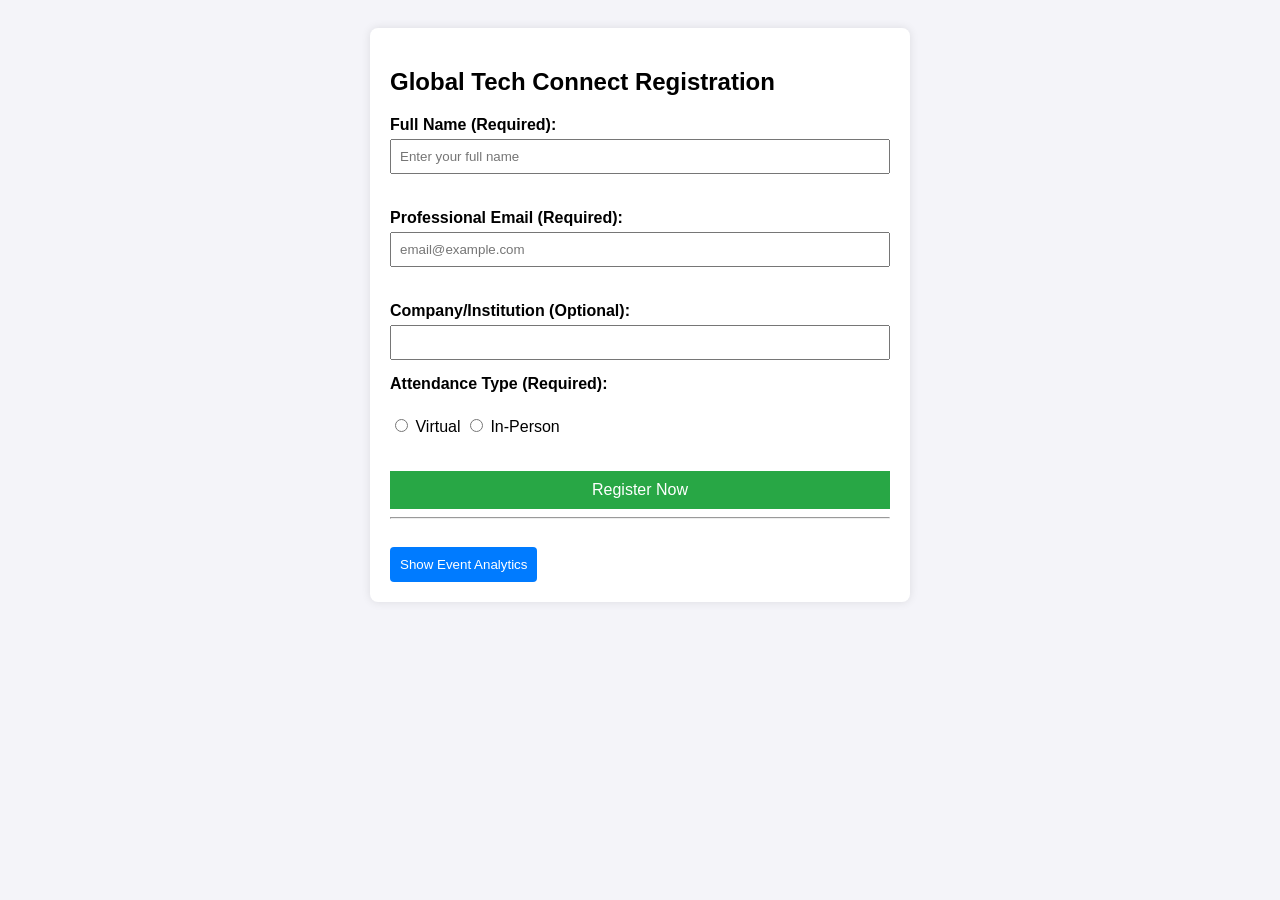
<file: Lab Exam/index.html>
<!DOCTYPE html>
<html lang="en">
<head>
    <meta charset="UTF-8">
    <title>Global Tech Connect Event Registration</title>
    <link rel="stylesheet" href="style.css">
    <script src="script.js"></script>
</head>


<body>

    <div class="container">
        <h2>Global Tech Connect Registration</h2>
        
        <form id="registrationForm" onsubmit="return collectData()">
            <div class="form-group">
                <label>Full Name (Required):</label>
                <input type="text" id="fullName" placeholder="Enter your full name">
                <p id="nameErr" class="error"></p>
            </div>

            <div class="form-group">
                <label>Professional Email (Required):</label>
                <input type="email" id="email" placeholder="email@example.com">
                <p id="emailErr" class="error"></p>
            </div>

            <div class="form-group">
                <label>Company/Institution (Optional):</label>
                <input type="text" id="company" maxlength="100">
            </div>

            <div class="form-group">
                <label>Attendance Type (Required):</label><br>
                <input type="radio" name="attendance" value="Virtual"> Virtual
                <input type="radio" name="attendance" value="In-Person"> In-Person
                <p id="typeErr" class="error"></p>
            </div>

            <button type="submit" id="submitBtn">Register Now</button>
        </form>

        <hr>

        <button id="toggleBtn" onclick="toggleAnalytics()">Show Event Analytics</button>
        
        <div id="analyticsPanel" style="display: none;">
            <h3>Event Insights</h3>
            <p>Total Registrants: <span id="totalCount">0</span></p>
            <p>Virtual Attendees: <span id="virtualCount">0</span></p>
            <p>In Person Attendees: <span id="inPersonCount">0</span></p>
        </div>
    </div>

</body>
</html>
</file>
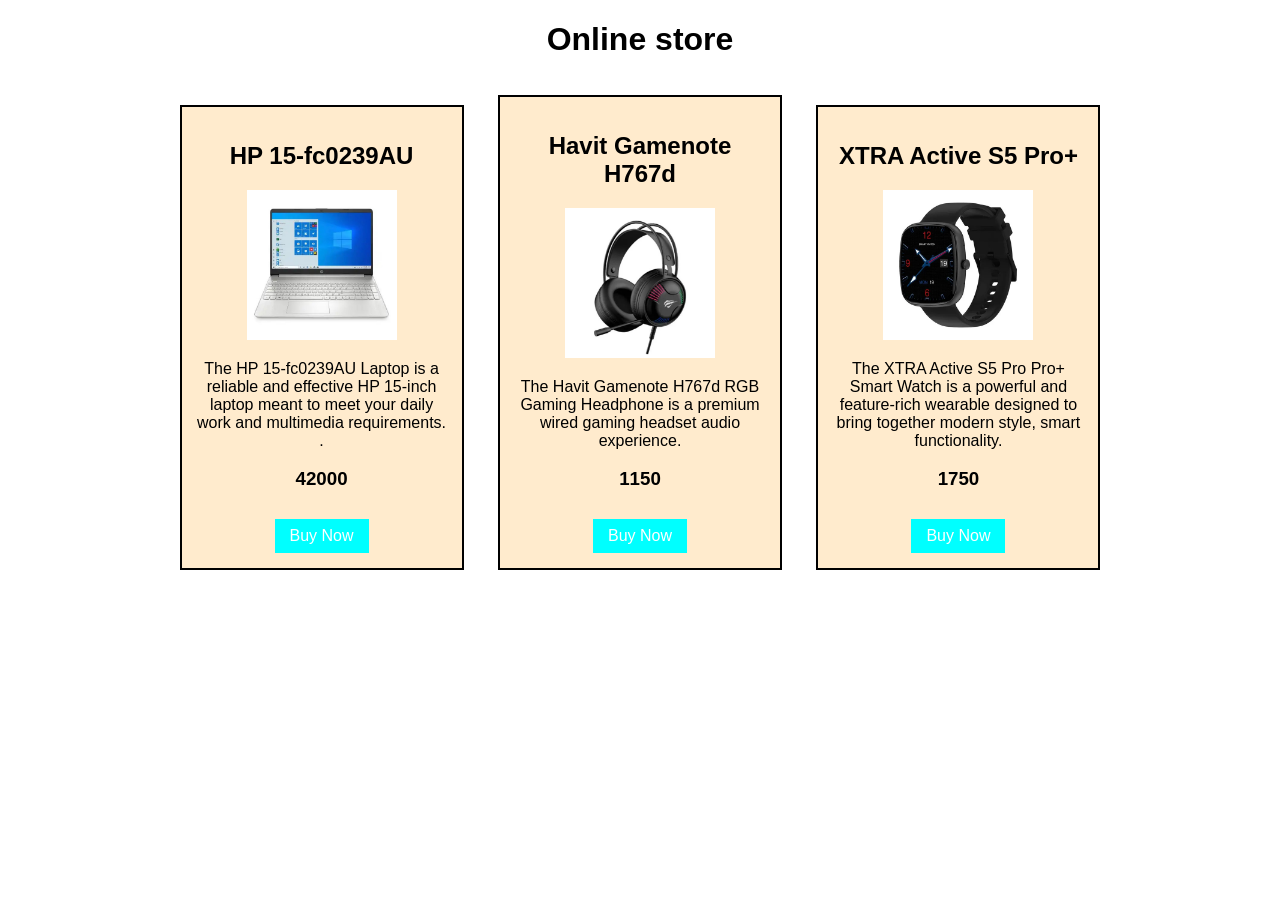
<file: LAB TASK-1/index.html>
<!DOCTYPE html>
<html lang="en">
<head>
    <title>Product Information Box</title>
    <link rel="stylesheet" href="style.css">
</head>
<body>
  <h1>Online store</h1>
  <div class="product-box">
    <h2>HP 15-fc0239AU </h2>  
    <img src="Image/laptop.jpeg" alt="laptop">

    <P>The HP 15-fc0239AU Laptop is a reliable and effective HP 15-inch laptop meant to meet your daily work and multimedia requirements. .
    </P>
    <h3>42000</h3>
    <a href="https://www.startech.com.bd/hp-15-fc0239au-laptop">Buy Now</a>

  </div>  
  <div class="product-box">
    <h2>Havit Gamenote H767d </h2>  
    <img src="Image/Headphn.jpeg" alt="headphn">

    <P> The Havit Gamenote H767d RGB Gaming Headphone is a premium wired gaming headset audio experience. 
    </P>
    <h3>1150</h3>
    <a href="https://www.startech.com.bd/havit-gamenote-h767d-headphone">Buy Now</a>

  </div>  
  <div class="product-box">
    <h2>XTRA Active S5 Pro+   </h2>  
    <img src="Image/watch.jpeg" alt="watch">

    <P>The XTRA Active S5 Pro Pro+ Smart Watch is a powerful and feature-rich wearable designed to bring together modern style, smart functionality.

    </P>
    <h3>1750</h3>
    <a href="https://www.startech.com.bd/xtra-active-s5-pro-plus-smart-watch">Buy Now</a>

  </div>  
</body>
</html>
</file>
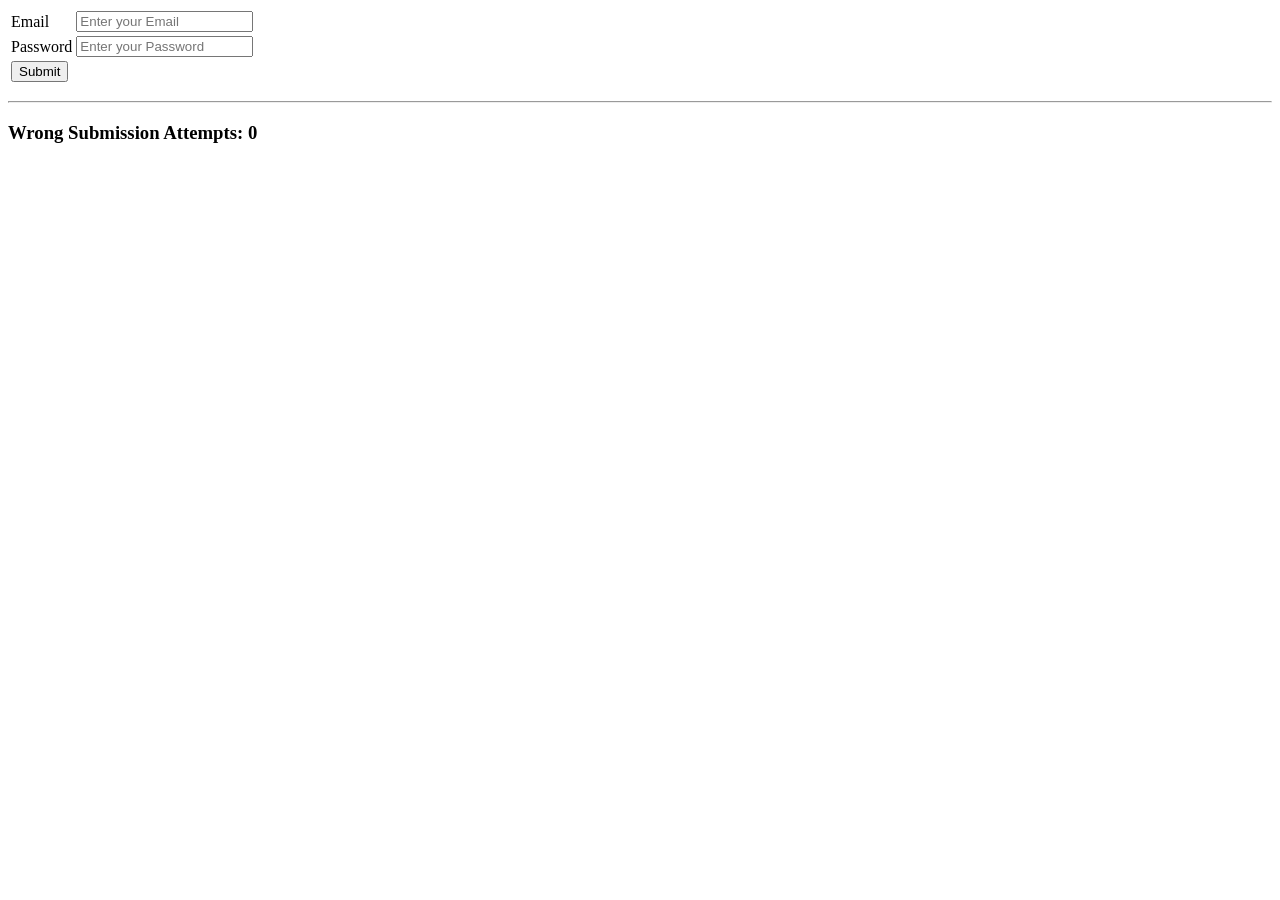
<file: LAB TASK-2/index.html>
<html>
  <head>
    <title>Login Form Validation</title>
    <script src="script.js"></script>
  </head>

  <body>
    <form>
      <table>
        <tr>
          <td>Email</td>
          <td>
            <input
              type="text"
              placeholder="Enter your Email"
              id="email"
              onchange="getEmail();"
            />
          </td>
          <td>
            <p id="emailErr" style="color: red"></p>
          </td>
        </tr>
        <tr>
          <td>Password</td>
          <td>
            <input
              type="password"
              placeholder="Enter your Password"
              id="password"
              onkeyup="getPassword();"
            />
          </td>
          <td>
            <p id="passwordErr" style="color: red"></p>
          </td>
        </tr>
        <tr>
          <td colspan="2">
            <button type="submit" onclick="return collectData();">
              Submit
            </button>
          </td>
        </tr>
      </table>
    </form>

    <hr/>
    <h3>Wrong Submission Attempts: <span id="WrongCount">0</span></h3>
  </body>
</html>
</file>
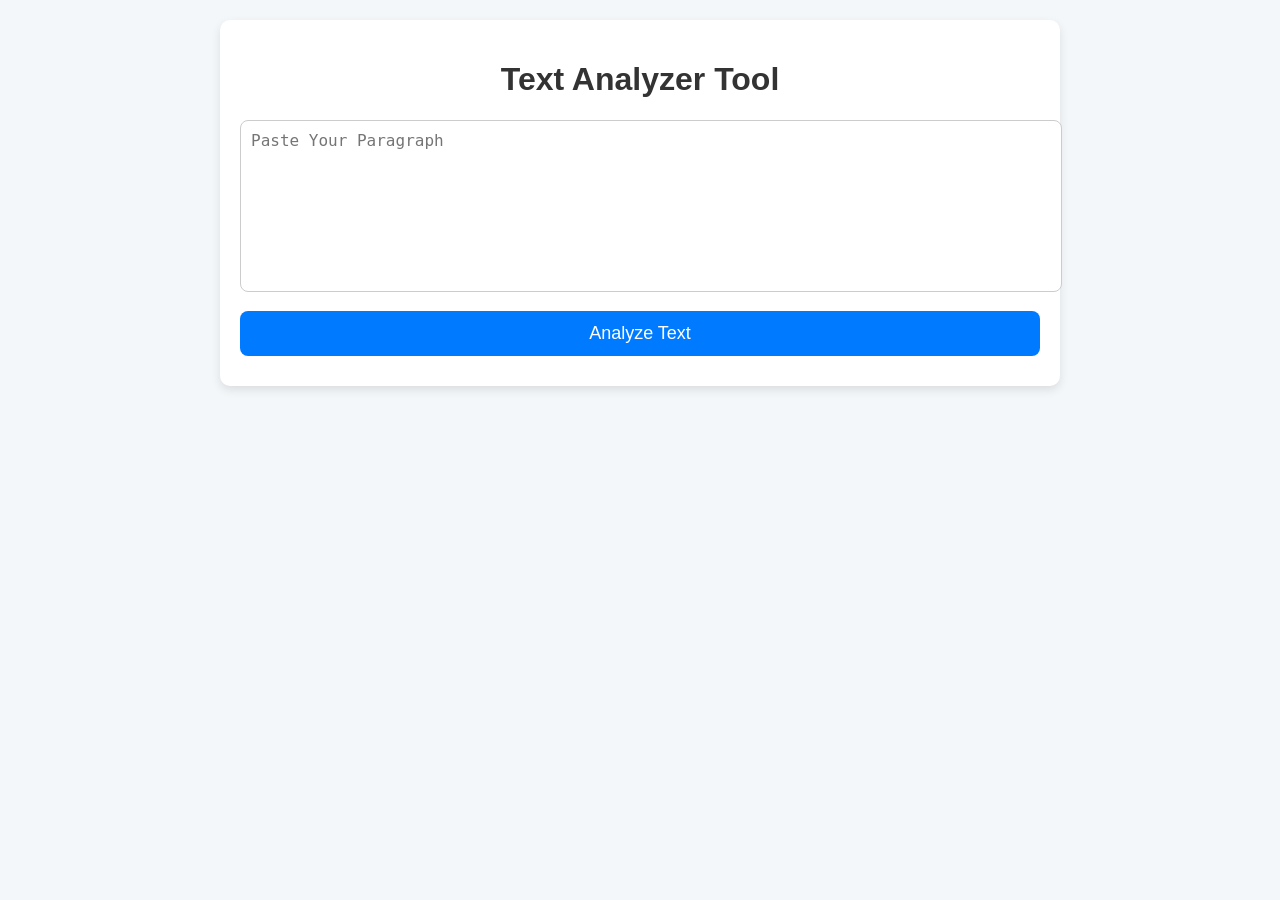
<file: Lab Task-5/index.html>
<!DOCTYPE html>
<html lang="en">
<head>
    <meta charset="UTF-8">
    <title>Text Analyzer</title>

    <link rel="stylesheet" href="style.css">
</head>

<body>

<div class="container">
    <h1>Text Analyzer Tool</h1>

    <textarea id="textInput" placeholder="Paste Your Paragraph"></textarea>

    <button onclick="analyzeText()">Analyze Text</button>

    <div id="errorMsg" class="error"></div>

    <div id="resultBox" class="result">
        <p><strong>Total Characters:</strong> <span id="charCount"></span></p>
        <p><strong>Total Words:</strong> <span id="wordCount"></span></p>
        <p><strong>Reversed Text:</strong></p>
        <p id="reversedText"></p>
    </div>
</div>
<script src="script.js"></script>

</body>
</html>
</file>
<file: Lab Exam/style.css>
body { 
    font-family: Arial, sans-serif; 
    background-color: #f4f4f9; 
    padding: 20px; 
}

.container { 
    max-width: 500px; 
    background: white; 
    padding: 20px; 
    border-radius: 8px; 
    margin: auto; 
    box-shadow: 0 0 10px rgba(0,0,0,0.1); 
}

.form-group { 
    margin-bottom: 15px; 
}

label { 
    font-weight: bold; 
    display: block; 
    margin-bottom: 5px; 
}

input[type="text"], input[type="email"] { 
    width: 100%; 
    padding: 8px; 
    box-sizing: border-box; 
}

.error { 
    color: red; 
    font-size: 12px; 
    margin-top: 5px; 
    min-height: 15px;
}

#submitBtn { 
    background: #28a745; 
    color: white; 
    border: none; 
    padding: 10px 15px; 
    cursor: pointer; 
    width: 100%; 
    font-size: 16px;
}

#toggleBtn { 
    background: #007bff; 
    color: white; 
    border: none; 
    padding: 10px; 
    margin-top: 20px; 
    cursor: pointer; 
    border-radius: 4px;
}

#analyticsPanel { 
    margin-top: 15px; 
    padding: 10px; 
    background: #e9ecef; 
    border-left: 5px solid #007bff; 
}
</file>
<file: LAB TASK-1/style.css>
body{
    text-align: center;
    font-family: Arial, sans-serif;
}

.product-box{

    display: inline-block;
    width: 250px ;
    border: 2px solid black;
    background-color: blanchedalmond;
    padding: 15px;
    margin: 15px;
    text-align: center;

}

.product-box img{
    width: 150px;
    height: 150px;
}
.product-box a{
    display: inline-block;
    text-decoration: none;
    background-color: aqua;
    color: white;
    padding: 8px 15px;
    margin-top: 10px;
}

.product-box:hover{
    outline: 3px solid rgb(58, 25, 165);
    outline-offset: 5px;
}
</file>
<file: Lab Task-5/style.css>
body {
    font-family: Arial, sans-serif;
    background: #f4f7fa;
    margin: 0;
    padding: 20px;
}

.container {
    max-width: 800px;
    margin: auto;
    background: #fff;
    padding: 20px;
    border-radius: 10px;
    box-shadow: 0 4px 10px rgba(0,0,0,0.1);
}

h1 {
    text-align: center;
    color: #333;
}

textarea {
    width: 100%;
    height: 150px;
    padding: 10px;
    font-size: 16px;
    border-radius: 8px;
    border: 1px solid #ccc;
    resize: none;
}

button {
    margin-top: 15px;
    width: 100%;
    padding: 12px;
    font-size: 18px;
    background: #007bff;
    color: #fff;
    border: none;
    border-radius: 8px;
    cursor: pointer;
}

button:hover {
    background: #0056b3;
}

.result {
    margin-top: 20px;
    padding: 15px;
    background: #e9f5ff;
    border-left: 5px solid #007bff;
    border-radius: 8px;
    display: none;
}

.result p {
    margin: 8px 0;
    font-size: 16px;
}

.error {
    color: red;
    margin-top: 10px;
}
</file>
